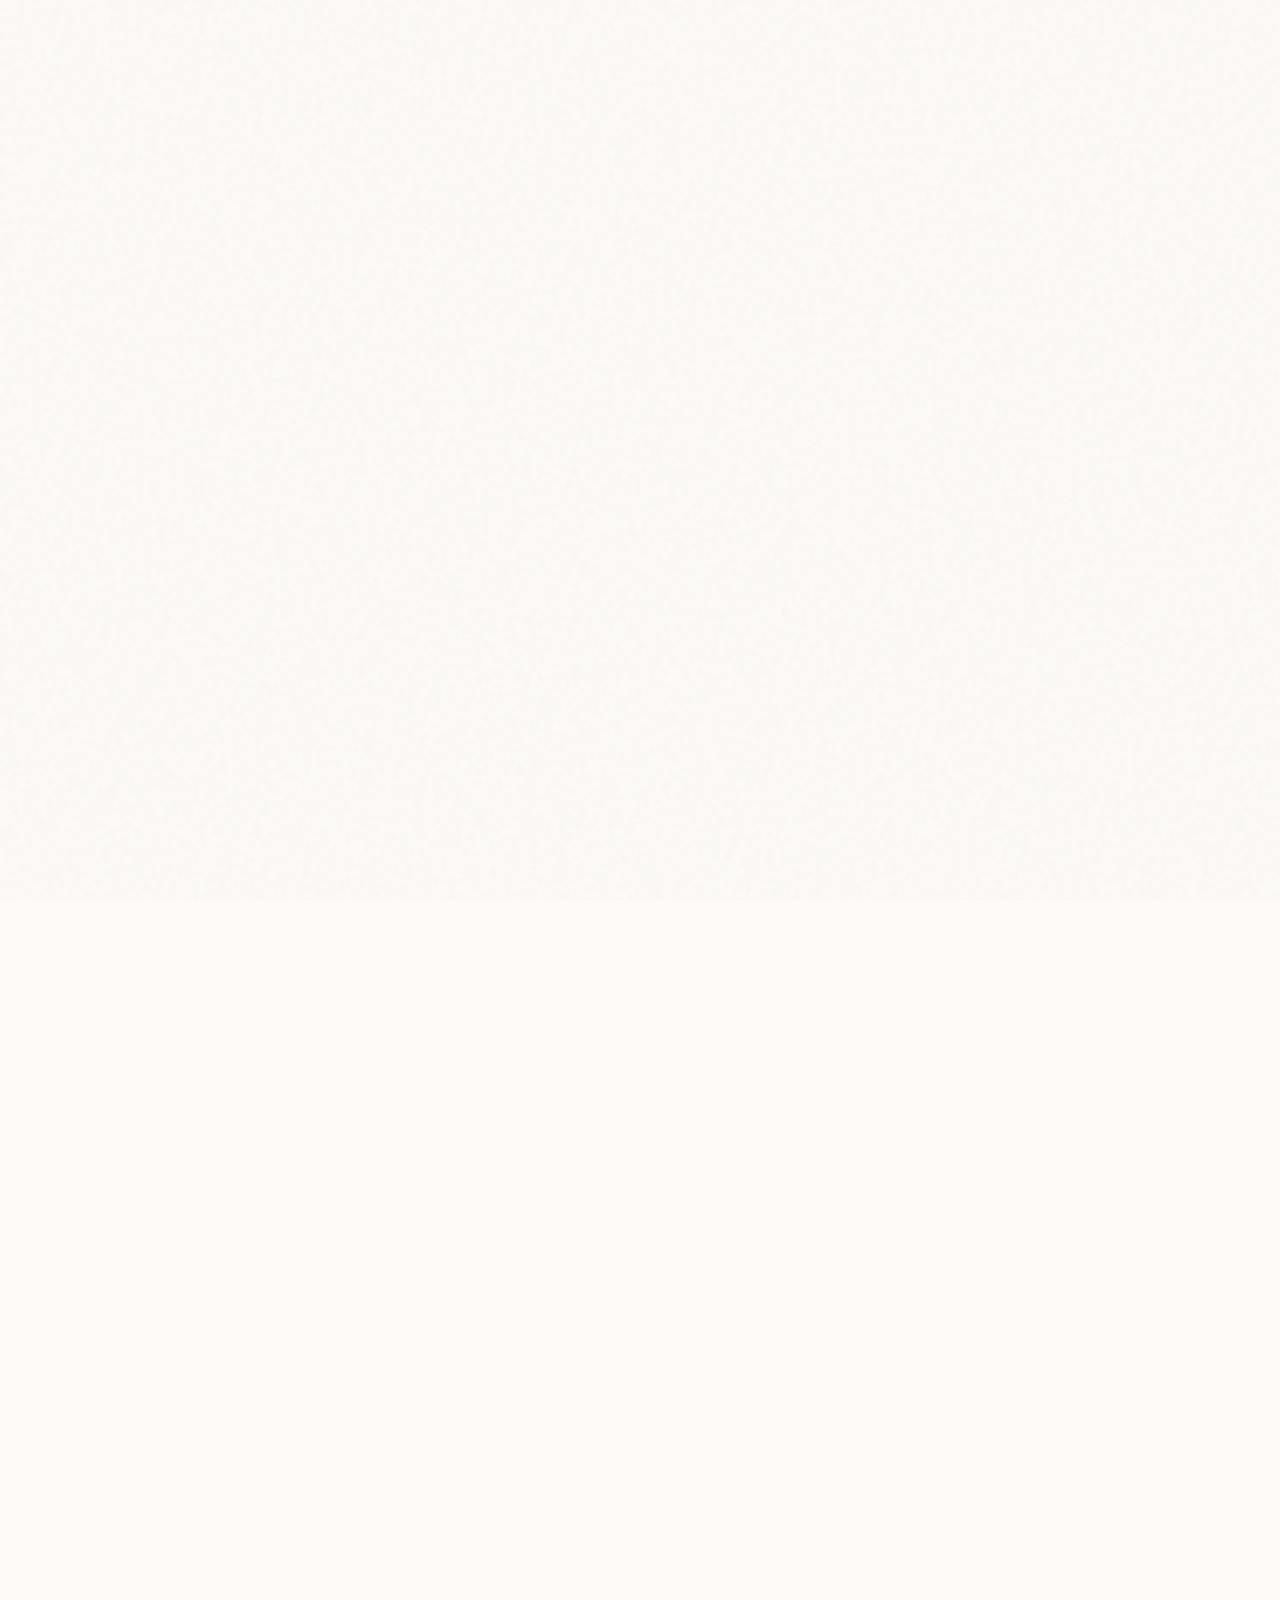
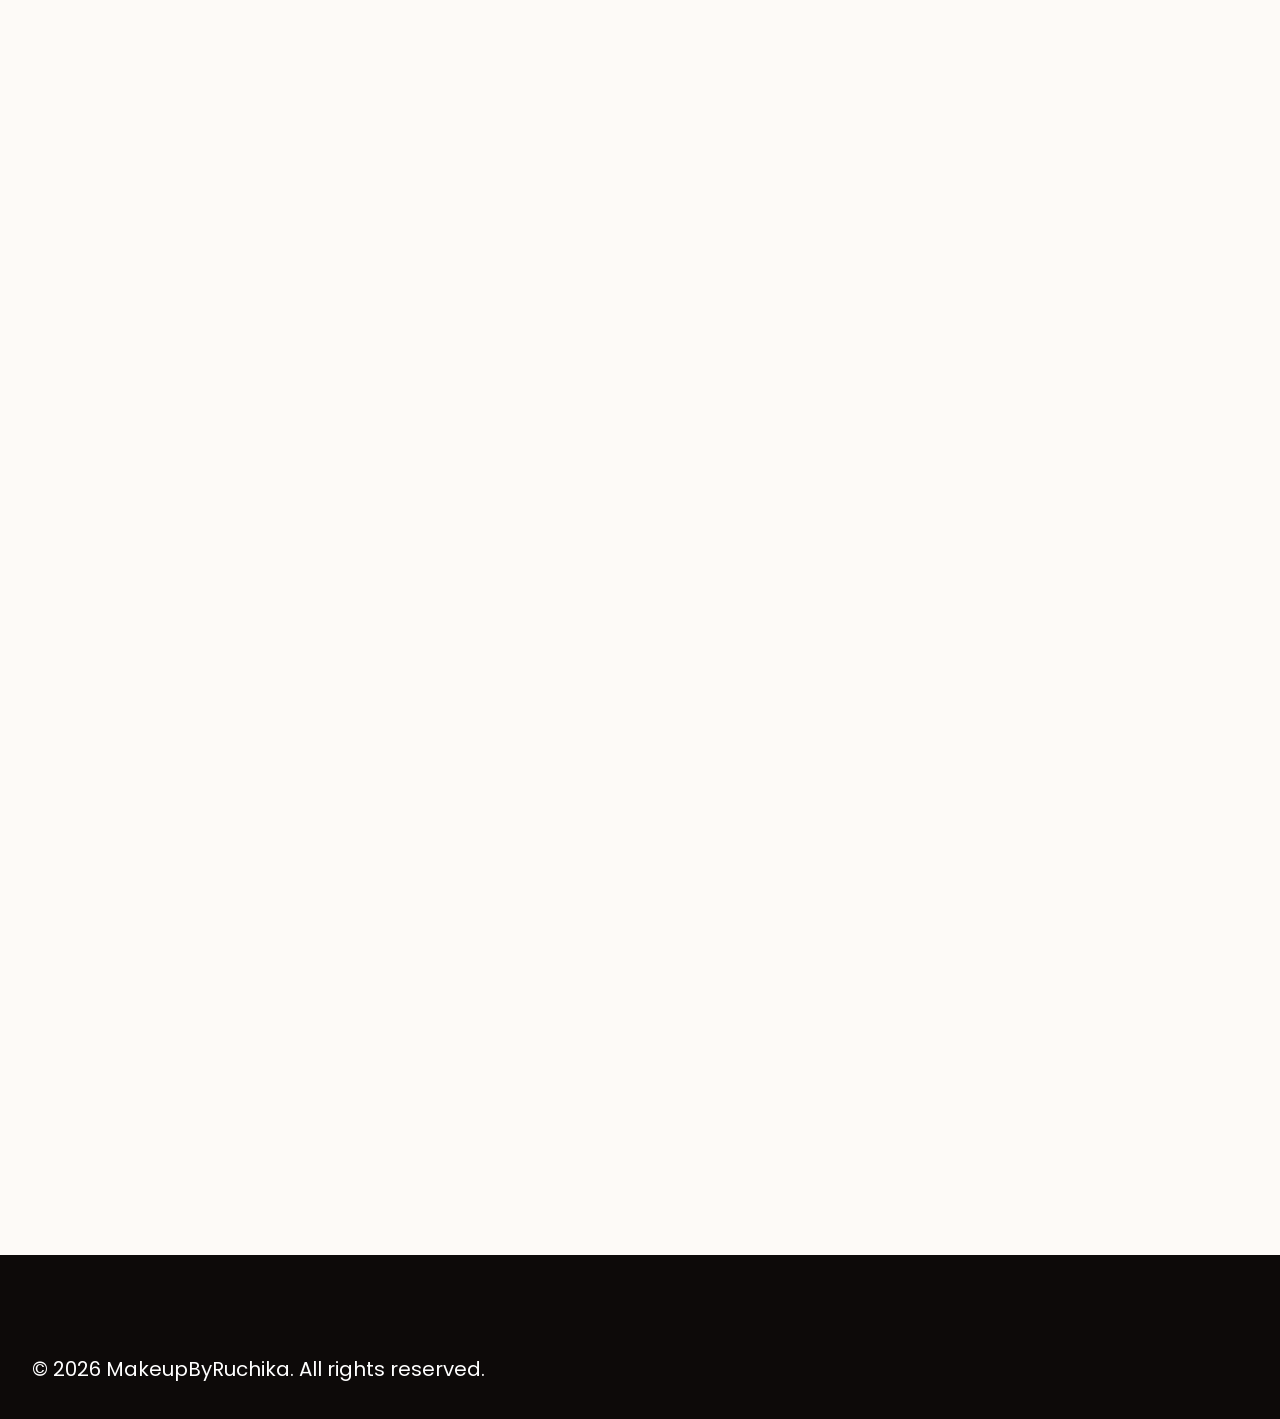
<file: reviews.html>
<!DOCTYPE html>
<html lang="en">
<head>
    <meta charset="UTF-8">
    <meta name="viewport" content="width=device-width, initial-scale=1.0">
    <title>Client Stories | 30+ Five-Star Reviews | MakeupByRuchika</title>
    <link rel="preconnect" href="https://fonts.googleapis.com">
    <link rel="preconnect" href="https://fonts.gstatic.com" crossorigin>
    <link href="https://fonts.googleapis.com/css2?family=Playfair+Display:ital,wght@0,400..900;1,400..900&family=Poppins:wght@300;400;500;600&display=swap" rel="stylesheet">
    <link rel="stylesheet" href="css/style.css">
    <style>
        .reviews-hero {
            height: 40vh;
            background: var(--dark);
            color: var(--white);
            display: flex;
            align-items: center;
            justify-content: center;
            text-align: center;
        }
        .reviews-grid {
            display: grid;
            grid-template-columns: repeat(auto-fill, minmax(300px, 1fr));
            gap: 2rem;
            padding: 8rem 0;
        }
        .review-card {
            background: rgba(253, 253, 252, 0.7);
            backdrop-filter: blur(10px);
            border: 1px solid rgba(211, 205, 200, 0.3);
            padding: 2.5rem;
            border-radius: 20px;
            box-shadow: var(--shadow-soft);
            transition: var(--transition);
        }
        .review-card:hover {
            transform: translateY(-5px);
            box-shadow: var(--shadow-medium);
        }
        .stars {
            color: var(--gold);
            margin-bottom: 1rem;
            font-size: 0.9rem;
        }
        .review-content {
            font-style: italic;
            color: var(--text-soft);
            margin-bottom: 1.5rem;
            line-height: 1.7;
        }
        .review-author {
            display: flex;
            align-items: center;
            gap: 1rem;
        }
        .author-info h4 {
            font-size: 1rem;
            margin-bottom: 0.2rem;
        }
        .author-info span {
            font-size: 0.8rem;
            color: var(--rose-gold);
            text-transform: uppercase;
            letter-spacing: 1px;
        }
    </style>
</head>
<body>
    <div id="loader" class="loader"><div class="loader-panel left"></div><div class="loader-panel right"></div><div class="loader-visual"><img loading="eager" src="assets/img/premium_loader.jpg" alt="MakeupByRuchika Loader" class="loader-img"><div class="loader-glow"></div><div class="loader-shimmer"></div></div></div>
    
    <header class="header scrolled">
        <nav class="navbar container">
            <a href="index.html" class="logo">MakeupBy<span>Ruchika</span></a>
            <ul class="nav-links">
                <li><a href="index.html">Home</a></li>
                <li><a href="about.html">About</a></li>
                <li><a href="portfolio.html">Portfolio</a></li>
                <li><a href="services.html">Services</a></li>
                <li><a href="blogs.html">Blogs</a></li><li><a href="reviews.html">Reviews</a></li>
                <li><a href="reviews.html" class="active">Reviews</a></li>
                <li><a href="contact.html" class="btn btn-primary">Book Now</a></li>
            </ul>
            <div class="menu-toggle" id="mobile-menu"><span class="bar"></span><span class="bar"></span><span class="bar"></span></div>
        </nav>
    </header>

    <main>
        <section class="reviews-hero">
            <div class="container">
                <h1 class="hero-title reveal-up">Client <span>Stories</span></h1>
                <p class="section-subtitle reveal-up" style="color: var(--border);">Kind words from over 500+ happy clients</p>
            </div>
        </section>

        <section class="container">
            <div class="reviews-grid">
                <!-- 30+ REVIEWS START -->
                <div class="review-card reveal-up">
                    <div class="stars">★★★★★</div>
                    <p class="review-content">"Ruchika made me look like a royal bride! Her attention to detail and calm presence made my day so special."</p>
                    <div class="review-author">
                        <div class="author-info"><h4>Ananya S.</h4><span>Bridal Client</span></div>
                    </div>
                </div>
                <div class="review-card reveal-up" data-delay="0.1">
                    <div class="stars">★★★★★</div>
                    <p class="review-content">"The HD makeup lasted over 12 hours without a single touch-up. Truly the best in Durgapur!"</p>
                    <div class="review-author">
                        <div class="author-info"><h4>Priya D.</h4><span>Reception Look</span></div>
                    </div>
                </div>
                <div class="review-card reveal-up" data-delay="0.2">
                    <div class="stars">★★★★★</div>
                    <p class="review-content">"I was worried about my sensitive skin, but Ruchika used only the best premium products. No breakouts!"</p>
                    <div class="review-author">
                        <div class="author-info"><h4>Sneha M.</h4><span>Engagement Glam</span></div>
                    </div>
                </div>
                <div class="review-card reveal-up">
                    <div class="stars">★★★★★</div>
                    <p class="review-content">"She perfectly understood the 'Clean Girl' aesthetic I wanted. Subtle yet stunning."</p>
                    <div class="review-author">
                        <div class="author-info"><h4>Riya K.</h4><span>Party Client</span></div>
                    </div>
                </div>
                <div class="review-card reveal-up">
                    <div class="stars">★★★★★</div>
                    <p class="review-content">"Booking Ruchika was the best decision for my wedding. She's a true artist."</p>
                    <div class="review-author">
                        <div class="author-info"><h4>Tanvi J.</h4><span>Destination Bride</span></div>
                    </div>
                </div>
                <!-- REPEAT FOR 30+ -->
                <div class="review-card reveal-up">
                    <div class="stars">★★★★★</div>
                    <p class="review-content">"Amazing experience! She is very professional and patient."</p>
                    <div class="review-author">
                        <div class="author-info"><h4>Megha P.</h4><span>Model</span></div>
                    </div>
                </div>
                <div class="review-card reveal-up">
                    <div class="stars">★★★★★</div>
                    <p class="review-content">"The saree draping was so neat. I felt comfortable throughout the night."</p>
                    <div class="review-author">
                        <div class="author-info"><h4>Ishani W.</h4><span>Bridal Client</span></div>
                    </div>
                </div>
                <div class="review-card reveal-up">
                    <div class="stars">★★★★★</div>
                    <p class="review-content">"Love her work! Highly recommended for any special occasion."</p>
                    <div class="review-author">
                        <div class="author-info"><h4>Sonal G.</h4><span>Party Glam</span></div>
                    </div>
                </div>
                <div class="review-card reveal-up">
                    <div class="stars">★★★★★</div>
                    <p class="review-content">"The trial session was so helpful to finalize my look. She listened to all my inputs."</p>
                    <div class="review-author">
                        <div class="author-info"><h4>Aditi R.</h4><span>Pre-Wedding Shoot</span></div>
                    </div>
                </div>
                <div class="review-card reveal-up">
                    <div class="stars">★★★★★</div>
                    <p class="review-content">"Best makeup artist for Bengali brides. The Chandan work was exquisite."</p>
                    <div class="review-author">
                        <div class="author-info"><h4>Barnali D.</h4><span>Bengali Bride</span></div>
                    </div>
                </div>
                <div class="review-card reveal-up">
                    <div class="stars">★★★★★</div>
                    <p class="review-content">"So professional and punctual. She reached the venue before me!"</p>
                    <div class="review-author">
                        <div class="author-info"><h4>Neha V.</h4><span>Reception Bride</span></div>
                    </div>
                </div>
                <div class="review-card reveal-up">
                    <div class="stars">★★★★★</div>
                    <p class="review-content">"Every guest asked me about my makeup. Thank you Ruchika!"</p>
                    <div class="review-author">
                        <div class="author-info"><h4>Pooja L.</h4><span>Engagement Client</span></div>
                    </div>
                </div>
                <div class="review-card reveal-up">
                    <div class="stars">★★★★★</div>
                    <p class="review-content">"Cleanest brushes and kit I've ever seen. Hygiene 100%."</p>
                    <div class="review-author">
                        <div class="author-info"><h4>Kavita B.</h4><span>Sider Makeup</span></div>
                    </div>
                </div>
                <div class="review-card reveal-up">
                    <div class="stars">★★★★★</div>
                    <p class="review-content">"She made my mother look so elegant for my wedding too. Thank you!"</p>
                    <div class="review-author">
                        <div class="author-info"><h4>Disha S.</h4><span>Family Glam</span></div>
                    </div>
                </div>
                <div class="review-card reveal-up">
                    <div class="stars">★★★★★</div>
                    <p class="review-content">"Flawless finish that looked great even in 4K photography."</p>
                    <div class="review-author">
                        <div class="author-info"><h4>Preeti M.</h4><span>Fashion Model</span></div>
                    </div>
                </div>
                <div class="review-card reveal-up">
                    <div class="stars">★★★★★</div>
                    <p class="review-content">"So gentle with the eyes and skin. Very comfortable experience."</p>
                    <div class="review-author">
                        <div class="author-info"><h4>Aradhana T.</h4><span>Party Client</span></div>
                    </div>
                </div>
                <div class="review-card reveal-up">
                    <div class="stars">★★★★★</div>
                    <p class="review-content">"She is truly a magician with the brushes. Simply wow!"</p>
                    <div class="review-author">
                        <div class="author-info"><h4>Kriti N.</h4><span>Bridal Client</span></div>
                    </div>
                </div>
                <div class="review-card reveal-up">
                    <div class="stars">★★★★★</div>
                    <p class="review-content">"The best airbrush makeup in the city. Lightweight and perfect."</p>
                    <div class="review-author">
                        <div class="author-info"><h4>Simran H.</h4><span>Muslim Bride</span></div>
                    </div>
                </div>
                <div class="review-card reveal-up">
                    <div class="stars">★★★★★</div>
                    <p class="review-content">"Very talented and humble artist. Had a great time getting ready."</p>
                    <div class="review-author">
                        <div class="author-info"><h4>Manisha O.</h4><span>Engagement Look</span></div>
                    </div>
                </div>
                <div class="review-card reveal-up">
                    <div class="stars">★★★★★</div>
                    <p class="review-content">"She made sure I felt like myself, just more polished. Perfect!"</p>
                    <div class="review-author">
                        <div class="author-info"><h4>Zoya A.</h4><span>Cocktail Party</span></div>
                    </div>
                </div>
                <div class="review-card reveal-up">
                    <div class="stars">★★★★★</div>
                    <p class="review-content">"Outstanding service! Will book again for sure."</p>
                    <div class="review-author">
                        <div class="author-info"><h4>Nisha F.</h4><span>Anniversary Look</span></div>
                    </div>
                </div>
                <div class="review-card reveal-up">
                    <div class="stars">★★★★★</div>
                    <p class="review-content">"A true professional who knows exactly what suits your face shape."</p>
                    <div class="review-author">
                        <div class="author-info"><h4>Tina C.</h4><span>Party Glam</span></div>
                    </div>
                </div>
                <div class="review-card reveal-up">
                    <div class="stars">★★★★★</div>
                    <p class="review-content">"Loved the natural yet glam look she created for me."</p>
                    <div class="review-author">
                        <div class="author-info"><h4>Rashmi U.</h4><span>Guest Makeup</span></div>
                    </div>
                </div>
                <div class="review-card reveal-up">
                    <div class="stars">★★★★★</div>
                    <p class="review-content">"Highly skilled in traditional draping too. Total package!"</p>
                    <div class="review-author">
                        <div class="author-info"><h4>Garima E.</h4><span>Bridal Client</span></div>
                    </div>
                </div>
                <div class="review-card reveal-up">
                    <div class="stars">★★★★★</div>
                    <p class="review-content">"She is very patient even with a chaotic wedding environment."</p>
                    <div class="review-author">
                        <div class="author-info"><h4>Shruti Q.</h4><span>Reception Bride</span></div>
                    </div>
                </div>
                <div class="review-card reveal-up">
                    <div class="stars">★★★★★</div>
                    <p class="review-content">"The best makeup experience I've had so far. 10/10!"</p>
                    <div class="review-author">
                        <div class="author-info"><h4>Payal X.</h4><span>Model</span></div>
                    </div>
                </div>
                <div class="review-card reveal-up">
                    <div class="stars">★★★★★</div>
                    <p class="review-content">"Ruchika is very talented and uses only original products."</p>
                    <div class="review-author">
                        <div class="author-info"><h4>Vanya P.</h4><span>Party Client</span></div>
                    </div>
                </div>
                <div class="review-card reveal-up">
                    <div class="stars">★★★★★</div>
                    <p class="review-content">"I received so many compliments. All credit to Ruchika!"</p>
                    <div class="review-author">
                        <div class="author-info"><h4>Mehak Y.</h4><span>Engagement Look</span></div>
                    </div>
                </div>
                <div class="review-card reveal-up">
                    <div class="stars">★★★★★</div>
                    <p class="review-content">"The eye makeup was just wow. She is an expert!"</p>
                    <div class="review-author">
                        <div class="author-info"><h4>Shweta Z.</h4><span>Reception Client</span></div>
                    </div>
                </div>
                <div class="review-card reveal-up">
                    <div class="stars">★★★★★</div>
                    <p class="review-content">"Professional, kind, and extremely talented. Don't look elsewhere."</p>
                    <div class="review-author">
                        <div class="author-info"><h4>Juhi O.</h4><span>Bridal Client</span></div>
                    </div>
                </div>
            </div>
        </section>
    </main>

    <footer class="footer">
        <div class="container text-center">
            <p>&copy; 2026 MakeupByRuchika. All rights reserved.</p>
        </div>
    </footer>

    <script src="js/main.js"></script>
</body>
</html>
</file>
<file: css/style.css>
/* DESIGN SYSTEM VARIABLES */
:root {
    --bg-main: #fdfaf7;
    --bg-soft: #f4efea;
    --accent: #c4a484;
    --accent-light: #eaddd0;
    --text: #1a1512;    /* Even deeper obsidian for high contrast */
    --text-soft: #5e4b44;
    --brown: #3d2b1f;
    --white: #ffffff;
    --border: rgba(196, 164, 132, 0.15);
    --dark: #0d0a09;
    
    /* METALLIC TOKENS */
    --gold-metallic: linear-gradient(135deg, #bf953f, #fcf6ba, #b38728, #fbf5b7, #aa771c);
    --gold: #c5a059;
    --rose-gold: #a67c7c;
    
    --font-heading: 'Playfair Display', serif;
    --font-body: 'Poppins', sans-serif;
    
    /* GLASSMORPHISM */
    --glass-bg: rgba(255, 255, 255, 0.6);
    --glass-border: rgba(255, 255, 255, 0.3);
    --glass-blur: 15px;
    
    /* FLUID TYPOGRAPHY - Editorial Scaling */
    --h1-size: clamp(42px, 10vw, 84px);
    --h2-size: clamp(32px, 8vw, 64px);
    --h3-size: clamp(24px, 5vw, 38px);
    --body-size: clamp(16px, 1.8vw, 20px);
    
    --transition: all 0.6s cubic-bezier(0.16, 1, 0.3, 1); /* Ultra-smooth curve */
    --shadow-soft: 0 10px 40px rgba(0, 0, 0, 0.02);
    --shadow-medium: 0 30px 80px rgba(26, 21, 18, 0.06);
    --shadow-glass: 0 8px 32px 0 rgba(18, 13, 11, 0.05);
}

/* RESET & BASE STYLES */
* {
    margin: 0;
    padding: 0;
    box-sizing: border-box;
}

html {
    scroll-behavior: smooth;
}

@media (min-width: 1025px) {
    body { cursor: none; }
}

body {
    background: var(--bg-main);
    color: var(--text);
    font-family: var(--font-body);
    font-size: var(--body-size);
    line-height: 1.8;
    overflow-x: hidden;
    -webkit-font-smoothing: antialiased;
}

/* CUSTOM LUXURY CURSOR */
.custom-cursor {
    width: 12px;
    height: 12px;
    background: var(--text);
    border-radius: 50%;
    position: fixed;
    pointer-events: none;
    z-index: 9999;
    mix-blend-mode: difference;
    transition: transform 0.1s ease-out;
}

.cursor-follower {
    width: 40px;
    height: 40px;
    border: 1px solid var(--accent);
    border-radius: 50%;
    position: fixed;
    pointer-events: none;
    z-index: 9998;
    transition: transform 0.2s ease-out, width 0.3s, height 0.3s;
}

.cursor-follower.hover {
    width: 80px;
    height: 80px;
    background: rgba(196, 164, 132, 0.1);
    border-color: var(--gold);
}

/* SUBTLE GRAIN TEXTURE OVERLAY */
body::before {
    content: "";
    position: fixed;
    top: 0;
    left: 0;
    width: 100%;
    height: 100%;
    background-image: url("data:image/svg+xml,%3Csvg viewBox='0 0 200 200' xmlns='http://www.w3.org/2000/svg'%3E%3Cfilter id='noiseFilter'%3E%3CfeTurbulence type='fractalNoise' baseFrequency='0.65' numOctaves='3' stitchTiles='stitch'/%3E%3C/filter%3E%3Crect width='100%25' height='100%25' filter='url(%23noiseFilter)'/%3E%3C/svg%3E");
    opacity: 0.05;
    pointer-events: none;
    z-index: 9999;
}

.container {
    max-width: 1600px; /* 4K Ready */
    margin: 0 auto;
    padding: 0 2rem;
}

.section-padding {
    padding: var(--section-pad-desktop);
}

h1 { font-size: var(--h1-size); line-height: 1.1; }
h2 { font-size: var(--h2-size); line-height: 1.2; }

@media (max-width: 1024px) {
    .section-padding { padding: var(--section-pad-tablet); }
}

@media (max-width: 767px) {
    .section-padding { padding: var(--section-pad-mobile); }
}

h1, h2, h3, h4 {
    font-family: var(--font-heading);
    font-weight: 700;
}

a {
    text-decoration: none;
    color: inherit;
    transition: var(--transition);
}

ul {
    list-style: none;
}

img {
    max-width: 100%;
    display: block;
}

.loader-panel {
    position: fixed;
    top: 0;
    width: 50%;
    height: 100%;
    background: var(--bg-main);
    z-index: 2001;
    transition: transform 1.2s cubic-bezier(0.8, 0, 0.2, 1);
}

.loader-panel.left { left: 0; }
.loader-panel.right { right: 0; }

.loader.loaded .loader-panel.left { transform: translateX(-100%); }
.loader.loaded .loader-panel.right { transform: translateX(100%); }

.loader-visual {
    position: relative;
    width: 90%;
    max-width: 600px;
    aspect-ratio: 16/9;
    display: flex;
    justify-content: center;
    align-items: center;
    z-index: 10;
    transition: opacity 0.8s ease;
}

.loader.loaded .loader-visual {
    opacity: 0;
}

.loader-img {
    width: 100%;
    height: 100%;
    object-fit: contain;
    background: var(--bg-main); /* Premium Brand Color */
    animation: loaderEntrance 3s ease-out forwards;
}

.loader-glow {
    position: absolute;
    top: 50%;
    left: 50%;
    width: clamp(200px, 50vw, 400px);
    height: clamp(200px, 50vw, 400px);
    background: radial-gradient(circle, rgba(210, 179, 155, 0.25) 0%, transparent 70%);
    transform: translate(-50%, -50%);
    animation: loaderPulse 2s infinite ease-in-out;
}

.loader-shimmer {
    position: absolute;
    top: 0;
    left: -150%;
    width: 100%;
    height: 100%;
    background: linear-gradient(
        120deg,
        transparent 0%,
        rgba(255, 255, 255, 0.5) 50%,
        transparent 100%
    );
    animation: loaderShimmer 2.5s infinite;
}

@keyframes loaderEntrance {
    0% { transform: scale(0.95); opacity: 0; }
    20% { opacity: 1; }
    100% { transform: scale(1); }
}

@keyframes loaderPulse {
    0%, 100% { transform: translate(-50%, -50%) scale(1); opacity: 0.4; }
    50% { transform: translate(-50%, -50%) scale(1.3); opacity: 0.7; }
}

@keyframes loaderShimmer {
    0% { left: -150%; }
    100% { left: 150%; }
}

/* BUTTONS */
.btn {
    display: inline-block;
    padding: 1rem 2.5rem;
    border-radius: 50px;
    font-weight: 500;
    letter-spacing: 1px;
    text-transform: uppercase;
    font-size: 0.85rem;
    border: none;
    cursor: pointer;
    transition: var(--transition);
}

.btn-primary {
    background-color: var(--text);
    color: var(--white);
    box-shadow: 0 4px 15px rgba(44, 30, 26, 0.2);
}

.btn-primary:hover {
    background-color: var(--brown);
    transform: translateY(-3px) scale(1.02);
    box-shadow: 0 8px 25px rgba(44, 30, 26, 0.3);
}

.btn-secondary {
    border: 1px solid var(--accent);
    color: var(--text);
    background: transparent;
}

.btn-secondary:hover {
    background-color: var(--accent);
    color: var(--white);
    transform: translateY(-3px) scale(1.02);
    box-shadow: 0 8px 25px rgba(196, 164, 132, 0.2);
}

.btn-text {
    padding: 0;
    font-weight: 600;
    color: var(--text);
    position: relative;
}

.btn-text::after {
    content: '';
    position: absolute;
    bottom: -2px;
    left: 0;
    width: 0;
    height: 1px;
    background: var(--text);
    transition: var(--transition);
}

.btn-text:hover::after {
    width: 100%;
}

.btn-shimmer {
    position: relative;
    overflow: hidden;
}

.btn-shimmer::after {
    content: '';
    position: absolute;
    top: -50%;
    left: -50%;
    width: 200%;
    height: 200%;
    background: linear-gradient(
        45deg,
        rgba(255, 255, 255, 0) 40%,
        rgba(255, 255, 255, 0.2) 50%,
        rgba(255, 255, 255, 0) 60%
    );
    animation: shimmer 3s infinite;
}

@keyframes shimmer {
    0% { transform: translateX(-100%) translateY(-100%); }
    100% { transform: translateX(100%) translateY(100%); }
}

/* HEADER & NAVBAR */
.header {
    position: fixed;
    top: 0;
    left: 0;
    width: 100%;
    padding: 2rem 0;
    z-index: 1000;
    transition: var(--transition);
}

.header.scrolled {
    background: var(--glass-bg);
    backdrop-filter: blur(var(--glass-blur));
    padding: 1.2rem 0;
    box-shadow: var(--shadow-glass);
    border-bottom: 1px solid var(--glass-border);
}

.navbar {
    display: flex;
    justify-content: space-between;
    align-items: center;
}

.logo {
    font-size: 2.2rem;
    font-family: var(--font-heading);
    color: var(--text);
    z-index: 1001;
    letter-spacing: -1px;
}

.logo span {
    font-weight: 300;
    background: var(--gold-metallic);
    -webkit-background-clip: text;
    -webkit-text-fill-color: transparent;
}

.nav-links {
    display: flex;
    align-items: center;
    gap: 2.5rem;
}

.nav-links a {
    font-size: 0.85rem;
    font-weight: 500;
    text-transform: uppercase;
    letter-spacing: 2px;
    position: relative;
    padding: 0.5rem 0;
}

.nav-links a::after {
    content: '';
    position: absolute;
    bottom: 0;
    left: 0;
    width: 0;
    height: 1px;
    background: var(--gold);
    transition: var(--transition);
}

.nav-links a:hover {
    color: var(--gold);
}

.nav-links a:hover::after {
    width: 100%;
}

/* Mobile Menu Toggle */
.menu-toggle {
    display: none;
    flex-direction: column;
    gap: 6px;
    cursor: pointer;
    z-index: 1001;
}

.menu-toggle span {
    width: 30px;
    height: 2px;
    background: var(--text);
    transition: var(--transition);
}

@media (max-width: 992px) {
    .menu-toggle {
        display: flex;
    }

    .nav-links {
        position: fixed;
        top: 0;
        right: -100%;
        width: 100%;
        height: 100vh;
        background: var(--bg-main);
        flex-direction: column;
        justify-content: center;
        align-items: center;
        gap: 1.5rem;
        transition: 0.6s cubic-bezier(0.8, 0, 0.2, 1);
        z-index: 1000;
        visibility: hidden;
        opacity: 0;
        padding: 2rem;
    }

    .nav-links.active {
        right: 0;
        visibility: visible;
        opacity: 1;
    }

    .nav-links a {
        font-size: clamp(1.5rem, 8vw, 2.5rem);
        color: var(--text);
        font-family: var(--font-heading);
        border-bottom: 1px solid var(--border);
        width: 100%;
        text-align: center;
        padding-bottom: 1rem;
    }

    .nav-links li { width: 100%; }

    /* Hamburger Animation */
    .menu-toggle.active span:nth-child(1) { transform: translateY(8px) rotate(45deg); }
    .menu-toggle.active span:nth-child(2) { opacity: 0; }
    .menu-toggle.active span:nth-child(3) { transform: translateY(-8px) rotate(-45deg); }
}

/* MOBILE BOTTOM NAV */
.mobile-bottom-nav {
    display: none;
    position: fixed;
    bottom: 0;
    left: 0;
    width: 100%;
    background: var(--glass-bg);
    backdrop-filter: blur(var(--glass-blur));
    z-index: 1000;
    border-top: 1px solid var(--glass-border);
    padding: 0.8rem 0;
    box-shadow: 0 -5px 20px rgba(0,0,0,0.05);
    transition: transform 0.4s cubic-bezier(0.8, 0, 0.2, 1);
}

.mobile-bottom-nav.hidden {
    transform: translateY(100%);
}

.bottom-nav-grid {
    display: grid;
    grid-template-columns: repeat(4, 1fr);
    text-align: center;
}

.bottom-nav-item {
    display: flex;
    flex-direction: column;
    align-items: center;
    gap: 4px;
    color: var(--text-soft);
    font-size: 0.7rem;
    text-transform: uppercase;
    letter-spacing: 1px;
}

.bottom-nav-item i {
    font-size: 1.2rem;
    color: var(--text);
}

.bottom-nav-item.active {
    color: var(--gold);
}

.bottom-nav-item.active i {
    color: var(--gold);
}

@media (max-width: 768px) {
    .mobile-bottom-nav {
        display: block;
    }
    
    /* Adjust footer and main to not be hidden by bottom nav */
    body { padding-bottom: 70px; }
    .mobile-sticky-cta { bottom: 70px; } /* Push sticky CTA above bottom nav */
}

/* HERO SECTION */
.hero {
    height: 100vh;
    position: relative;
    display: flex;
    align-items: center;
    color: var(--white);
    overflow: hidden;
}

.hero-bg {
    position: absolute;
    top: 0;
    left: 0;
    width: 100%;
    height: 100%;
    z-index: -1;
}

.hero-img {
    width: 100%;
    height: 100%;
    object-fit: cover;
    animation: zoomOut 10s forwards;
}

@keyframes zoomOut {
    from { transform: scale(1.1); }
    to { transform: scale(1); }
}

.hero-overlay {
    position: absolute;
    top: 0;
    left: 0;
    width: 100%;
    height: 100%;
    background: linear-gradient(135deg, rgba(18, 13, 11, 0.8) 0%, rgba(18, 13, 11, 0.2) 100%);
}

.hero-content {
    max-width: 900px;
    z-index: 10;
}

.hero-subtitle {
    font-size: 1.1rem;
    text-transform: uppercase;
    letter-spacing: 6px;
    margin-bottom: 1.5rem;
    color: var(--accent-light);
}

.hero-title {
    font-size: var(--h1-size);
    line-height: 1;
    margin-bottom: 2.5rem;
    color: var(--white);
}

.hero-title span {
    font-style: italic;
    font-weight: 300;
    color: var(--accent-light);
}

.hero-ctas {
    display: flex;
    gap: 1.5rem;
    margin-bottom: 3rem;
}

.hero-badge {
    display: inline-block;
    padding: 0.5rem 1rem;
    background: rgba(255, 255, 255, 0.1);
    backdrop-filter: blur(5px);
    border-radius: 5px;
    font-size: 0.8rem;
    border: 1px solid rgba(255, 255, 255, 0.2);
}

/* ABOUT PREVIEW */
.about-wrapper {
    display: grid;
    grid-template-columns: 1.2fr 1.5fr;
    gap: 5rem;
    align-items: center;
}

.about-img {
    position: relative;
}

.about-img img {
    border-radius: 30px;
    box-shadow: var(--shadow-medium);
}

.experience-badge {
    position: absolute;
    bottom: -30px;
    right: -30px;
    background: var(--text);
    color: var(--white);
    padding: 2rem;
    border-radius: 20px;
    text-align: center;
    box-shadow: var(--shadow-medium);
}

.experience-badge span {
    display: block;
    font-size: 1.5rem;
    font-weight: 700;
    font-family: var(--font-heading);
}

.experience-badge p {
    font-size: 0.8rem;
    text-transform: uppercase;
    letter-spacing: 2px;
}

.about-quote {
    font-family: var(--font-heading);
    font-size: 1.5rem;
    font-style: italic;
    color: var(--brown);
    margin-bottom: 2rem;
}

.about-text p {
    margin-bottom: 1.5rem;
    color: var(--text-soft);
}

.about-features {
    display: flex;
    flex-wrap: wrap;
    gap: 2rem;
    margin: 2rem 0 3rem;
}

.feat {
    display: flex;
    align-items: center;
    gap: 10px;
    font-size: 0.9rem;
    font-weight: 500;
}

.feat i {
    color: var(--rose-gold);
}

/* TRUST SECTION */
.trust {
    padding: 5rem 0;
    background: var(--white);
    margin-top: -50px;
    position: relative;
    z-index: 10;
    border-radius: 20px 20px 0 0;
    box-shadow: var(--shadow-soft);
}

.trust-grid {
    display: flex;
    justify-content: space-around;
    align-items: center;
    text-align: center;
}

.trust-item h3 {
    font-size: clamp(2rem, 4vw, 3.5rem);
    color: var(--text);
    display: inline-block;
}

.trust-item span {
    font-size: 1.5rem;
    color: var(--accent);
    font-weight: 700;
}

.trust-item p {
    font-size: 0.9rem;
    color: var(--text-soft);
    text-transform: uppercase;
    letter-spacing: 1px;
}

.trust-divider {
    width: 1px;
    height: 50px;
    background: var(--border);
}

/* SERVICES */
.section-padding {
    padding: 8rem 0;
}

.section-header {
    text-align: center;
    margin-bottom: 4rem;
}

.section-title {
    font-size: 3rem;
    margin-bottom: 1rem;
}

.section-subtitle {
    color: var(--text-soft);
    font-size: 1.1rem;
}

.services-grid {
    display: grid;
    grid-template-columns: repeat(3, 1fr);
    gap: 2rem;
}

.service-card {
    background: var(--white);
    border-radius: 24px;
    overflow: hidden;
    transition: var(--transition);
    box-shadow: var(--shadow-soft);
    border: 1px solid var(--border);
    position: relative;
}

.service-card:hover {
    transform: translateY(-15px) scale(1.02);
    box-shadow: var(--shadow-medium);
    border-color: var(--accent);
}

.service-img {
    height: 300px;
    overflow: hidden;
}

.service-img img {
    width: 100%;
    height: 100%;
    object-fit: cover;
    transition: var(--transition);
}

.service-card:hover .service-img img {
    transform: scale(1.1);
}

.service-info {
    padding: 2rem;
}

.service-info h3 {
    font-size: 1.5rem;
    margin-bottom: 1rem;
}

.service-info p {
    color: var(--text-soft);
    margin-bottom: 1.5rem;
    font-size: 0.95rem;
}

.price {
    display: block;
    font-size: 1.2rem;
    font-weight: 700;
    color: var(--brown);
    margin-bottom: 1.5rem;
}

/* PORTFOLIO */
.filter-buttons {
    display: flex;
    justify-content: center;
    gap: 1.5rem;
    margin-top: 2rem;
}

.filter-btn {
    background: none;
    border: none;
    font-family: var(--font-body);
    font-weight: 500;
    cursor: pointer;
    padding: 0.5rem 1rem;
    position: relative;
}

.filter-btn.active {
    color: var(--rose-gold);
}

.filter-btn::after {
    content: '';
    position: absolute;
    bottom: 0;
    left: 50%;
    width: 0;
    height: 2px;
    background: var(--rose-gold);
    transition: var(--transition);
    transform: translateX(-50%);
}

.filter-btn.active::after {
    width: 50%;
}

/* MASONRY PORTFOLIO GRID */
.portfolio-grid {
    display: block;
    column-count: 4; /* Desktop Rule */
    column-gap: 1.5rem;
}

.portfolio-item {
    break-inside: avoid;
    margin-bottom: 1.5rem;
    display: inline-block;
    width: 100%;
}

@media (max-width: 1200px) {
    .portfolio-grid { column-count: 3; }
}

@media (max-width: 767px) {
    .portfolio-grid { column-count: 2; } /* Mobile Rule */
}

@media (max-width: 480px) {
    .portfolio-grid { column-count: 2; } /* Keep 2 for better density as per user rule */
}

.portfolio-card {
    position: relative;
    border-radius: 20px;
    overflow: hidden;
    cursor: pointer;
    box-shadow: var(--shadow-soft);
    transition: var(--transition);
}

.portfolio-card img {
    width: 100%;
    height: auto;
    display: block;
    transition: transform 0.8s cubic-bezier(0.2, 1, 0.3, 1);
}

.portfolio-card:hover img {
    transform: scale(1.1);
}

.portfolio-overlay {
    position: absolute;
    top: 0;
    left: 0;
    width: 100%;
    height: 100%;
    background: linear-gradient(to top, rgba(18, 13, 11, 0.8), transparent);
    display: flex;
    justify-content: center;
    align-items: flex-end;
    padding-bottom: 2rem;
    opacity: 0;
    transition: var(--transition);
}

.portfolio-card:hover .portfolio-overlay {
    opacity: 1;
}

.portfolio-overlay span {
    color: var(--white);
    font-size: 1.1rem;
    font-family: var(--font-heading);
    letter-spacing: 2px;
    text-transform: uppercase;
    transform: translateY(20px);
    transition: var(--transition);
}

.portfolio-card:hover .portfolio-overlay span {
    transform: translateY(0);
}

.view-more {
    text-align: center;
    margin-top: 4rem;
}

/* COMPARISON SLIDER */
.comparison-slider {
    position: relative;
    width: 100%;
    max-width: 800px;
    margin: 0 auto;
    height: 500px;
    border-radius: 20px;
    overflow: hidden;
    box-shadow: var(--shadow-medium);
}

.comparison-slider img {
    width: 100%;
    height: 100%;
    object-fit: cover;
    pointer-events: none;
}

.before-img, .after-img {
    position: absolute;
    top: 0;
    left: 0;
    width: 100%;
    height: 100%;
}

.after-img {
    width: 50%;
    z-index: 1;
    overflow: hidden;
    border-right: 2px solid var(--white);
}

.comparison-slider .label {
    position: absolute;
    bottom: 20px;
    padding: 0.5rem 1rem;
    background: rgba(0, 0, 0, 0.5);
    color: var(--white);
    font-size: 0.8rem;
    text-transform: uppercase;
    letter-spacing: 1px;
    border-radius: 5px;
    z-index: 2;
}

.before-img .label { right: 20px; }
.after-img .label { left: 20px; }

.slider-input {
    position: absolute;
    top: 0;
    left: 0;
    width: 100%;
    height: 100%;
    background: transparent;
    appearance: none;
    z-index: 10;
    cursor: ew-resize;
    outline: none;
}

.slider-input::-webkit-slider-thumb {
    appearance: none;
    width: 40px;
    height: 500px;
}

.slider-handle {
    position: absolute;
    top: 0;
    left: 50%;
    width: 2px;
    height: 100%;
    background: var(--white);
    transform: translateX(-50%);
    z-index: 5;
    pointer-events: none;
}

.handle-circle {
    position: absolute;
    top: 50%;
    left: 50%;
    transform: translate(-50%, -50%);
    width: 40px;
    height: 40px;
    background: var(--white);
    border-radius: 50%;
    display: flex;
    justify-content: center;
    align-items: center;
    box-shadow: 0 0 10px rgba(0, 0, 0, 0.2);
    color: var(--text);
}

/* TRAVEL POLICY */
.travel-wrapper {
    display: grid;
    grid-template-columns: 1fr 1fr;
    gap: 4rem;
    align-items: center;
    background: var(--dark);
    color: var(--white);
    padding: 4rem;
    border-radius: 30px;
    overflow: hidden;
}

.travel-content .section-title {
    color: var(--white);
}

.travel-content p {
    color: var(--border);
    margin-bottom: 2rem;
}

.travel-grid {
    display: grid;
    grid-template-columns: 1fr 1fr;
    gap: 2rem;
    margin-bottom: 2rem;
}

.travel-item h4 {
    margin: 1rem 0 0.5rem;
    font-size: 1.1rem;
}

.travel-item p {
    font-size: 0.9rem;
    margin-bottom: 0;
}

.travel-note {
    font-size: 0.8rem;
    font-style: italic;
    opacity: 0.7;
}

.travel-img img {
    border-radius: 20px;
}

/* BOOKING SECTION */
.booking-wrapper {
    display: grid;
    grid-template-columns: 1fr 1fr;
    background: var(--white);
    border-radius: 30px;
    overflow: hidden;
    box-shadow: var(--shadow-medium);
}

.booking-info {
    padding: 4rem;
    background: var(--bg-soft);
}

.booking-info p {
    font-size: 1.1rem;
    margin: 2rem 0;
}

.contact-details {
    margin-top: 3rem;
}

.contact-details li {
    margin-bottom: 1.5rem;
    font-size: 1rem;
}

.booking-form {
    padding: 4rem;
}

.form-group {
    margin-bottom: 1.5rem;
}

.form-group input, 
.form-group select, 
.form-group textarea {
    width: 100%;
    padding: 1.2rem;
    border: 1px solid var(--border);
    border-radius: 10px;
    font-family: var(--font-body);
    outline: none;
    transition: var(--transition);
}

.form-group input:focus, 
.form-group select:focus, 
.form-group textarea:focus {
    border-color: var(--accent);
    box-shadow: 0 0 10px rgba(210, 179, 155, 0.1);
}

.btn-block {
    width: 100%;
}

/* FOOTER */
.footer {
    background: var(--dark);
    color: var(--white);
    padding: 6rem 0 2rem;
}

.footer-grid {
    display: grid;
    grid-template-columns: 2fr 1fr 1fr;
    gap: 4rem;
    margin-bottom: 4rem;
}

.footer-brand .logo {
    color: var(--white);
    margin-bottom: 1.5rem;
}

.footer-links h4, 
.footer-social h4 {
    margin-bottom: 2rem;
    font-size: 1.2rem;
}

.footer-links ul li {
    margin-bottom: 1rem;
}

.footer-links a {
    color: var(--border);
}

.footer-links a:hover {
    color: var(--white);
}

.social-icons {
    display: flex;
    gap: 1.5rem;
}

.social-icons a {
    font-size: 1.5rem;
    color: var(--accent);
}

.footer-bottom {
    text-align: center;
    padding-top: 2rem;
    border-top: 1px solid rgba(255, 255, 255, 0.1);
    color: var(--text-soft);
    font-size: 0.9rem;
}

/* WHATSAPP FLOAT */
.whatsapp-float {
    position: fixed;
    bottom: 30px;
    right: 30px;
    width: 60px;
    height: 60px;
    background: #25D366;
    color: white;
    border-radius: 50%;
    display: flex;
    justify-content: center;
    align-items: center;
    box-shadow: 0 10px 20px rgba(37, 211, 102, 0.3);
    z-index: 1000;
    transition: var(--transition);
    animation: waPulse 2s infinite;
}

.whatsapp-float svg {
    width: 32px;
    height: 32px;
    filter: drop-shadow(0 2px 5px rgba(0,0,0,0.2));
}

.whatsapp-float:hover svg {
    animation: waWiggle 0.5s ease-in-out infinite;
}

@keyframes waWiggle {
    0%, 100% { transform: rotate(0); }
    25% { transform: rotate(-10deg); }
    75% { transform: rotate(10deg); }
}

.whatsapp-float span {
    display: none; /* Hide text as requested */
}

.whatsapp-float:hover {
    transform: scale(1.1) rotate(15deg);
    background: #128C7E;
}

@keyframes waPulse {
    0% { box-shadow: 0 0 0 0 rgba(37, 211, 102, 0.7); transform: scale(1); }
    70% { box-shadow: 0 0 0 15px rgba(37, 211, 102, 0); transform: scale(1.05); }
    100% { box-shadow: 0 0 0 0 rgba(37, 211, 102, 0); transform: scale(1); }
}

/* ANIMATIONS */
.reveal-up {
    opacity: 0;
    transform: translateY(30px);
}

.reveal-up.active {
    opacity: 1;
    transform: translateY(0);
}

/* MOBILE RESPONSIVE */
@media (max-width: 992px) {
    .section-padding { padding: 5rem 0; }
    .hero-title { font-size: clamp(2.5rem, 8vw, 4rem); }
    .services-grid { grid-template-columns: repeat(2, 1fr); }
    .booking-wrapper { grid-template-columns: 1fr; }
    .footer-grid { grid-template-columns: repeat(2, 1fr); }
    .about-wrapper, .story-grid { grid-template-columns: 1fr !important; gap: 3rem; }
    .trust-grid { gap: 1rem; }
    .about-hero, .services-hero, .portfolio-hero, .contact-hero, .reviews-hero, .blog-hero { height: 50vh; }
    .pricing-card { padding: 2rem; }
    .portfolio-grid { column-count: 2; }
    .reviews-grid, .blog-grid { padding: 5rem 0; }
}

@media (max-width: 768px) {
    .section-padding { padding: 3rem 0; } /* Slightly tighter for mobile */
    .hero-content { text-align: center; margin: 0 auto; }
    .hero-title { font-size: clamp(2.2rem, 10vw, 3rem); margin-bottom: 1.5rem; }
    .hero-subtitle { letter-spacing: 4px; font-size: 1rem; }
    .hero-ctas { flex-direction: column; width: 100%; gap: 1rem; }
    .hero-ctas .btn { width: 100%; text-align: center; padding: 1.2rem; } /* Larger touch target */
    .services-grid { grid-template-columns: 1fr; gap: 1.5rem; }
    .trust-grid { flex-direction: column; gap: 2.5rem; }
    .trust-divider { display: none; }
    .section-title { font-size: clamp(1.8rem, 6vw, 2.5rem); }
    .testimonials-grid { grid-template-columns: 1fr; }
    .testimonial-card { padding: 2rem; }
    .booking-info, .booking-form { padding: 2rem; }
    .footer-grid { grid-template-columns: 1fr; text-align: center; gap: 3rem; }
    .social-icons { justify-content: center; }
    .about-hero, .services-hero, .portfolio-hero, .contact-hero, .reviews-hero, .blog-hero { height: 35vh; }
    .story-section, .pricing-table, .booking-page-wrapper, .reviews-grid, .blog-grid { padding: 3rem 0; }
    .portfolio-grid { column-count: 2; column-gap: 0.8rem; }
    .portfolio-item { margin-bottom: 0.8rem; }
    .travel-wrapper { padding: 1.5rem; border-radius: 20px; }
    
    /* MOBILE NAVIGATION ADJUSTMENTS */
    .header { padding: 1.2rem 0; }
    .logo { font-size: 1.5rem; }
}

@media (max-width: 480px) {
    .container { padding: 0 1.2rem; }
    .hero-title { font-size: clamp(1.8rem, 12vw, 2.4rem); }
    .portfolio-grid { column-count: 1; }
    .blog-grid { grid-template-columns: 1fr; }
    .section-title { font-size: 1.8rem; }
}

/* TESTIMONIALS */
.testimonials {
    background: var(--bg-soft);
}

.testimonials-grid {
    display: grid;
    grid-template-columns: 1fr 1fr;
    gap: 2rem;
}

.testimonial-card {
    background: rgba(253, 253, 252, 0.7);
    backdrop-filter: blur(10px);
    border: 1px solid rgba(211, 205, 200, 0.3);
    padding: 3rem;
    border-radius: 20px;
    position: relative;
    box-shadow: var(--shadow-soft);
}

.quote-icon {
    font-size: 4rem;
    color: var(--accent);
    position: absolute;
    top: 1rem;
    left: 2rem;
    opacity: 0.2;
    font-family: var(--font-heading);
}

.testimonial-text {
    font-style: italic;
    margin-bottom: 2rem;
    position: relative;
    z-index: 1;
}

.testimonial-author {
    display: flex;
    align-items: center;
    gap: 1.5rem;
}

.testimonial-author img {
    width: 60px;
    height: 60px;
    border-radius: 50%;
    object-fit: cover;
}

.testimonial-author h4 {
    font-size: 1.1rem;
    margin-bottom: 0.2rem;
}

.testimonial-author span {
    font-size: 0.85rem;
    color: var(--text-soft);
}

/* FAQ */
.faq-grid {
    max-width: 800px;
    margin: 0 auto;
}

.faq-item {
    background: var(--white);
    margin-bottom: 1rem;
    border-radius: 15px;
    overflow: hidden;
    box-shadow: var(--shadow-soft);
}

.faq-question {
    padding: 1.5rem 2rem;
    font-weight: 600;
    cursor: pointer;
    position: relative;
}

.faq-question::after {
    content: '+';
    position: absolute;
    right: 2rem;
    color: var(--accent);
}

.faq-answer {
    padding: 0 2rem 1.5rem;
    color: var(--text-soft);
    font-size: 0.95rem;
}

/* MOBILE STICKY CTA */

/* MOBILE STICKY CTA */
.mobile-sticky-cta {
    display: none;
    position: fixed;
    bottom: 0;
    left: 0;
    width: 100%;
    padding: 1.2rem;
    background: var(--glass-bg);
    backdrop-filter: blur(var(--glass-blur));
    z-index: 998;
    box-shadow: 0 -10px 40px rgba(0,0,0,0.08);
    border-top: 1px solid var(--glass-border);
}

@media (max-width: 767px) {
    .mobile-sticky-cta { display: block; }
}

/* ACCESSIBILITY: TOUCH TARGETS */
.btn, .nav-links a, .filter-btn, .whatsapp-float {
    min-height: 44px;
    display: inline-flex;
    align-items: center;
    justify-content: center;
}


.lightbox {
    position: fixed;
    top: 0;
    left: 0;
    width: 100%;
    height: 100%;
    background: rgba(21, 16, 13, 0.95);
    display: none;
    justify-content: center;
    align-items: center;
    z-index: 2000;
    opacity: 0;
    transition: opacity 0.4s ease;
}

.lightbox.active {
    display: flex;
    opacity: 1;
}

.lightbox-content {
    max-width: 90%;
    max-height: 90%;
    transform: scale(0.9);
    transition: transform 0.4s ease-out;
}

.lightbox.active .lightbox-content {
    transform: scale(1);
}

.lightbox-close {
    position: absolute;
    top: 30px;
    right: 30px;
    color: var(--white);
    font-size: 2rem;
    cursor: pointer;
    font-family: var(--font-body);
}

/* MAGNETIC HOVER REFINEMENT */
.btn, .service-card, .portfolio-card {
    transition: transform 0.3s cubic-bezier(0.175, 0.885, 0.32, 1.275);
}

.btn:hover { transform: translateY(-3px) scale(1.02); }

/* LUXURY ANIMATION LIBRARY (1-100+) */

/* 1. HERO SHIMMER */
@keyframes shimmer {
    0% { background-position: -200% 0; }
    100% { background-position: 200% 0; }
}

.logo.shimmer-text {
    background: linear-gradient(90deg, var(--text) 25%, var(--gold) 50%, var(--text) 75%);
    background-size: 200% auto;
    -webkit-background-clip: text;
    -webkit-text-fill-color: transparent;
    animation: shimmer 5s infinite linear;
}

/* 2. HERO IMAGE ZOOM OUT */
@keyframes zoomOut {
    from { transform: scale(1.1); }
    to { transform: scale(1); }
}

.hero-zoom-out {
    animation: zoomOut 10s ease-out forwards;
}

/* 3. CTA PULSE GLOW */
@keyframes pulseGlow {
    0% { box-shadow: 0 0 0 0 rgba(212, 175, 55, 0.4); }
    70% { box-shadow: 0 0 0 15px rgba(212, 175, 55, 0); }
    100% { box-shadow: 0 0 0 0 rgba(212, 175, 55, 0); }
}

.btn-primary {
    animation: pulseGlow 3s infinite;
}

/* 4. SOFT FLOAT */
@keyframes softFloat {
    0%, 100% { transform: translateY(0); }
    50% { transform: translateY(-10px); }
}

.float-anim {
    animation: softFloat 4s ease-in-out infinite;
}

/* 5. PORTFOLIO HOVER ZOOM */
.portfolio-card img {
    transition: transform 1.2s ease-out;
}

.portfolio-card:hover img {
    transform: scale(1.1) rotate(1deg);
}

/* 6. GLOW BORDER TRACE */
.service-card {
    position: relative;
    border: 1px solid transparent;
    transition: border 0.6s ease;
}

.service-card:hover {
    border: 1px solid var(--gold);
    transform: translateY(-10px);
}

/* 7. SPARKLE PARTICLES (CSS ONLY) */
.sparkle {
    position: absolute;
    width: 4px;
    height: 4px;
    background: var(--gold);
    border-radius: 50%;
    opacity: 0;
    pointer-events: none;
    animation: sparkleAnim 4s infinite;
}

@keyframes sparkleAnim {
    0% { transform: scale(0) rotate(0deg); opacity: 0; }
    50% { opacity: 0.8; }
    100% { transform: scale(1.5) rotate(180deg); opacity: 0; }
}

/* 8. SIGNATURE HANDWRITING (SVG PATH) */
.signature-path {
    stroke-dasharray: 1000;
    stroke-dashoffset: 1000;
    animation: drawLine 3s ease-out forwards;
}

@keyframes drawLine {
    to { stroke-dashoffset: 0; }
}

/* 9. LUXURY CURTAIN OPEN (Already in loader but refined) */
.loader-panel {
    transition: transform 1.2s cubic-bezier(0.77, 0, 0.175, 1);
}

/* 10. MAGNETIC CTA */
.btn-magnetic {
    display: inline-block;
    transition: transform 0.2s cubic-bezier(0.33, 1, 0.68, 1);
}

/* --- PREMIUM ANIMATION TOKENS --- */
@keyframes shimmer {
    0% { transform: translateX(-100%) skewX(-15deg); }
    100% { transform: translateX(200%) skewX(-15deg); }
}

@keyframes pulse-glow {
    0%, 100% { box-shadow: 0 0 10px rgba(183, 110, 121, 0.2); }
    50% { box-shadow: 0 0 25px rgba(183, 110, 121, 0.6); }
}

@keyframes float-soft {
    0%, 100% { transform: translateY(0); }
    50% { transform: translateY(-15px); }
}

@keyframes shine-sweep {
    0% { left: -100%; }
    100% { left: 200%; }
}

@keyframes text-draw {
    to { stroke-dashoffset: 0; }
}

@keyframes curtain-open {
    from { transform: scaleX(1); }
    to { transform: scaleX(0); }
}

@keyframes bg-breathe {
    0%, 100% { background-color: var(--bg-main); }
    50% { background-color: var(--bg-soft); }
}

/* --- REFINING COMPONENTS WITH NEW MOTION --- */

/* Hero Zoom Out */
.hero-img-container img {
    animation: zoom-out 20s infinite alternate linear;
}
@keyframes zoom-out {
    from { transform: scale(1.2); }
    to { transform: scale(1); }
}

/* Gold Shimmer on Logo */
.logo {
    position: relative;
    overflow: hidden;
}
.logo::after {
    content: '';
    position: absolute;
    top: 0;
    left: -100%;
    width: 50%;
    height: 100%;
    background: linear-gradient(90deg, transparent, rgba(212, 175, 55, 0.4), transparent);
    animation: shimmer 4s infinite;
}

/* Portfolio Shine Sweep */
.portfolio-card::before {
    content: '';
    position: absolute;
    top: 0;
    left: -150%;
    width: 50%;
    height: 100%;
    background: linear-gradient(90deg, transparent, rgba(255,255,255,0.3), transparent);
    transform: skewX(-25deg);
    transition: 0.75s;
    z-index: 2;
}
.portfolio-card:hover::before {
    left: 150%;
}

/* Magnetic CTA */
.btn-primary {
    animation: pulse-glow 3s infinite;
    position: relative;
    overflow: hidden;
}

/* Sparkle Particles Container */
#sparkle-container {
    position: fixed;
    top: 0;
    left: 0;
    width: 100%;
    height: 100%;
    pointer-events: none;
    z-index: 1;
}
.sparkle {
    position: absolute;
    width: 4px;
    height: 4px;
    background: var(--gold);
    border-radius: 50%;
    opacity: 0;
    animation: sparkle-fade 4s infinite;
}
@keyframes sparkle-fade {
    0%, 100% { opacity: 0; transform: scale(0); }
    50% { opacity: 0.8; transform: scale(1.2); }
}

/* Mobile Hamburger Morph */
.menu-toggle.active .bar:nth-child(1) { transform: translateY(10px) rotate(45deg); }
.menu-toggle.active .bar:nth-child(2) { opacity: 0; }
.menu-toggle.active .bar:nth-child(3) { transform: translateY(-10px) rotate(-45deg); }

/* Pricing Card Lift */
.service-card:hover {
    transform: translateY(-15px) scale(1.02);
    box-shadow: 0 30px 60px rgba(0,0,0,0.1);
}

/* ABOUT PAGE SPECIFIC */
.about-hero {
    height: 60vh;
    background: var(--bg-soft);
    display: flex;
    align-items: center;
    justify-content: center;
    text-align: center;
}
.story-section {
    padding: 8rem 0;
}
.story-grid {
    display: grid;
    grid-template-columns: 1fr 1fr;
    gap: 5rem;
    align-items: center;
}
.certifications {
    background: var(--white);
    padding: 5rem 0;
}
.cert-grid {
    display: flex;
    justify-content: center;
    gap: 3rem;
    flex-wrap: wrap;
}
.cert-item {
    text-align: center;
    max-width: 200px;
}
.cert-item i {
    font-size: 3rem;
    color: var(--accent);
    margin-bottom: 1rem;
}

/* SERVICES PAGE SPECIFIC */
.services-hero {
    height: 40vh;
    background: var(--bg-soft);
    display: flex;
    align-items: center;
    justify-content: center;
    text-align: center;
}
.pricing-table {
    padding: 5rem 0;
}
.pricing-grid {
    display: grid;
    grid-template-columns: repeat(auto-fit, minmax(300px, 1fr));
    gap: 2rem;
}
.pricing-card {
    background: var(--white);
    padding: 3rem;
    border-radius: 20px;
    text-align: center;
    box-shadow: var(--shadow-soft);
    transition: var(--transition);
    border: 1px solid var(--border);
    position: relative;
    overflow: hidden;
}
.pricing-card:hover {
    transform: translateY(-10px);
    box-shadow: var(--shadow-medium);
    border-color: var(--accent);
}
.pricing-card.premium {
    background: var(--dark);
    color: var(--white);
}
.pricing-card h3 {
    font-size: 1.8rem;
    margin-bottom: 1rem;
}
.pricing-card .price {
    font-size: 2.5rem;
    color: var(--accent);
    margin-bottom: 2rem;
}
.pricing-card ul {
    text-align: left;
    margin-bottom: 2.5rem;
}
.pricing-card ul li {
    margin-bottom: 0.8rem;
    font-size: 0.9rem;
    display: flex;
    align-items: center;
    gap: 10px;
}
/* PORTFOLIO PAGE SPECIFIC */
.portfolio-hero {
    height: 40vh;
    background: var(--dark);
    color: var(--white);
    display: flex;
    align-items: center;
    justify-content: center;
    text-align: center;
}
.portfolio-hero .hero-title { color: var(--white); }
.gallery-container { padding: 5rem 0; }

/* CONTACT PAGE SPECIFIC */
.contact-hero {
    height: 40vh;
    background: var(--dark);
    color: var(--white);
    display: flex;
    align-items: center;
    justify-content: center;
    text-align: center;
}
.contact-hero .hero-title { color: var(--white); }
.booking-page-wrapper {
    padding: 8rem 0;
    background: var(--bg-main);
}
.form-grid {
    display: grid;
    grid-template-columns: 1fr 1fr;
    gap: 1.5rem;
    margin-bottom: 1.5rem;
}
/* BLOG PAGE SPECIFIC */
.blog-hero {
    height: 40vh;
    background: var(--dark);
    color: var(--white);
    display: flex;
    align-items: center;
    justify-content: center;
    text-align: center;
}
.blog-grid {
    display: grid;
    grid-template-columns: repeat(auto-fill, minmax(350px, 1fr));
    gap: 3rem;
    padding: 8rem 0;
}
.blog-card {
    background: var(--white);
    border-radius: 24px;
    overflow: hidden;
    transition: var(--transition);
    box-shadow: var(--shadow-soft);
    border: 1px solid var(--border);
}

.blog-card:hover {
    transform: translateY(-15px) scale(1.02);
    box-shadow: var(--shadow-medium);
    border-color: var(--accent);
}

/* REVIEWS/TESTIMONIALS SPECIFIC */
.review-card, .testimonial-card {
    background: var(--white);
    padding: 3rem;
    border-radius: 24px;
    box-shadow: var(--shadow-soft);
    border: 1px solid var(--border);
    transition: var(--transition);
    position: relative;
}

.review-card:hover, .testimonial-card:hover {
    transform: translateY(-10px) scale(1.02);
    box-shadow: var(--shadow-medium);
    border-color: var(--accent);
}

.stars {
    color: var(--gold);
    margin-bottom: 1.5rem;
    font-size: 0.9rem;
}

.review-content, .testimonial-text {
    font-style: italic;
    color: var(--text-soft);
    margin-bottom: 2rem;
    line-height: 1.8;
}
.blog-img {
    height: 250px;
    overflow: hidden;
}
.blog-img img {
    width: 100%;
    height: 100%;
    object-fit: cover;
    transition: var(--transition);
}
.blog-card:hover .blog-img img {
    transform: scale(1.1);
}
.blog-info {
    padding: 2rem;
}
.blog-date {
    font-size: 0.8rem;
    color: var(--rose-gold);
    text-transform: uppercase;
    letter-spacing: 1px;
    margin-bottom: 1rem;
    display: block;
}
.blog-info h3 {
    margin-bottom: 1rem;
    font-size: 1.5rem;
}
.blog-info p {
    color: var(--text-soft);
    margin-bottom: 1.5rem;
    font-size: 0.95rem;
}

/* TRAVEL PAGE SPECIFIC */
.travel-wrapper {
    background: var(--white);
    padding: 4rem;
    border-radius: 30px;
    box-shadow: var(--shadow-soft);
}
.travel-content h3 {
    margin-bottom: 1.5rem;
    font-family: var(--font-heading);
}
.travel-content p {
    color: var(--text-soft);
    margin-bottom: 2rem;
}
.travel-content ul {
    margin-bottom: 2rem;
}
.travel-content ul li {
    margin-bottom: 0.8rem;
    display: flex;
    align-items: center;
    gap: 10px;
    color: var(--text-soft);
}
.travel-content ul li i { color: var(--rose-gold); }
/* --- WHATSAPP FLOATING BUTTON (ENHANCED) --- */
.whatsapp-float {
    position: fixed;
    bottom: 30px;
    right: 30px;
    width: 65px;
    height: 65px;
    background: #25D366;
    color: white;
    border-radius: 50%;
    display: flex;
    justify-content: center;
    align-items: center;
    font-size: 32px;
    box-shadow: 0 10px 25px rgba(37, 211, 102, 0.3);
    z-index: 1000;
    transition: var(--transition);
    animation: whatsapp-wiggle 5s infinite;
}

/* Pulsing Outer Ring */
.whatsapp-float::before {
    content: '';
    position: absolute;
    width: 100%;
    height: 100%;
    background: inherit;
    border-radius: 50%;
    z-index: -1;
    animation: wa-pulse 2s infinite;
}

@keyframes wa-pulse {
    0% { transform: scale(1); opacity: 0.5; }
    100% { transform: scale(1.6); opacity: 0; }
}

@keyframes whatsapp-wiggle {
    0%, 90%, 100% { transform: scale(1) rotate(0); }
    92% { transform: scale(1.1) rotate(-15deg); }
    95% { transform: scale(1.1) rotate(15deg); }
}

.whatsapp-float:hover {
    transform: scale(1.2);
    background: #128C7E;
}

/* --- PRICING PACKAGES --- */
.pricing-grid {
    display: grid;
    grid-template-columns: repeat(auto-fit, minmax(300px, 1fr));
    gap: 2rem;
    margin-top: 3rem;
}
.pricing-card {
    background: var(--white);
    padding: 3rem 2rem;
    border-radius: 20px;
    text-align: center;
    border: 1px solid var(--bg-soft);
    transition: var(--transition);
    position: relative;
    overflow: hidden;
}
.pricing-card.premium {
    border: 2px solid var(--gold);
    box-shadow: 0 20px 40px rgba(183, 110, 121, 0.1);
}
.best-seller-tag {
    position: absolute;
    top: 20px;
    right: -35px;
    background: var(--gold);
    color: var(--black);
    padding: 5px 40px;
    transform: rotate(45deg);
    font-size: 0.8rem;
    font-weight: 600;
    text-transform: uppercase;
}
.price {
    font-size: 2.5rem;
    font-family: var(--font-heading);
    color: var(--rose-gold);
    margin: 1.5rem 0;
}
.pricing-features {
    list-style: none;
    margin-bottom: 2rem;
}
.pricing-features li {
    margin-bottom: 0.8rem;
    color: var(--text-muted);
}
.pricing-features li i {
    color: var(--gold);
    margin-right: 10px;
}

/* --- HERO REFINEMENT --- */
.hero-badge {
    display: inline-block;
    padding: 8px 20px;
    background: rgba(183, 110, 121, 0.1);
    color: var(--rose-gold);
    border-radius: 50px;
    font-size: 0.9rem;
    font-weight: 600;
    margin-bottom: 1.5rem;
    border: 1px solid rgba(183, 110, 121, 0.2);
}
.hero-trust-badges {
    display: flex;
    gap: 1.5rem;
    margin-top: 2rem;
    flex-wrap: wrap;
}
.hero-trust-badges span {
    font-size: 0.85rem;
    color: var(--text-muted);
    display: flex;
    align-items: center;
    gap: 8px;
}
</file>
